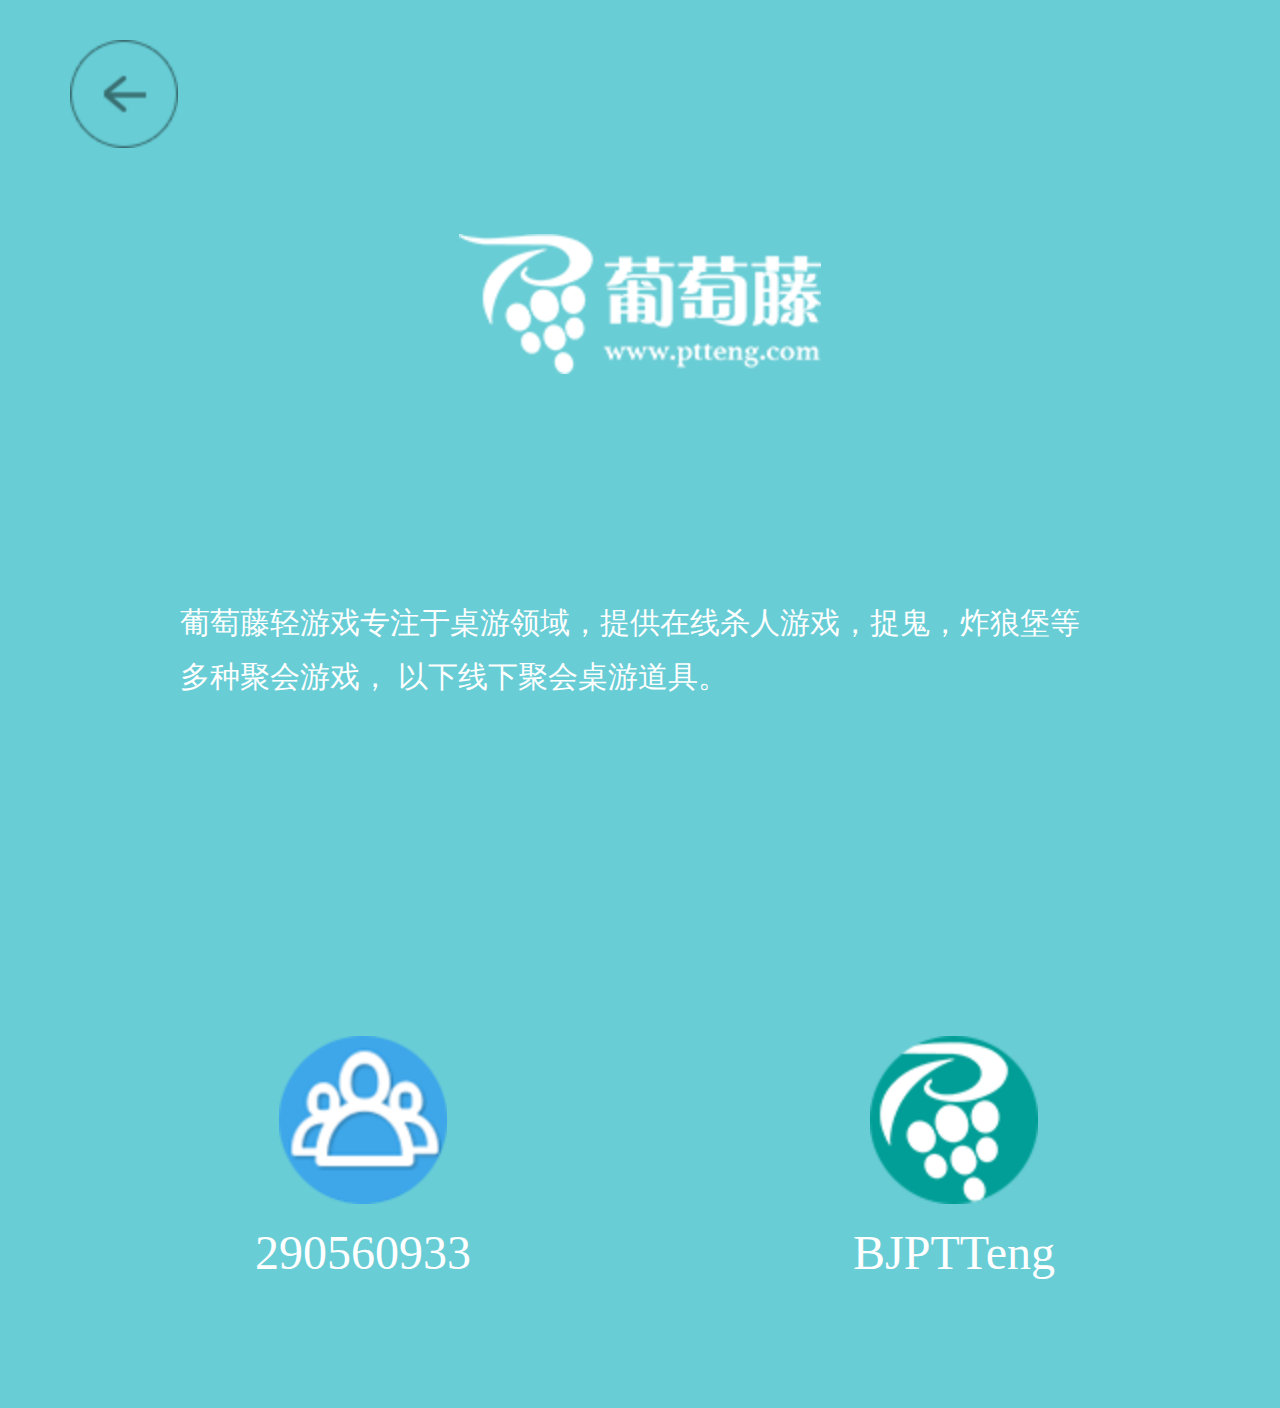
<file: task3/index.html>
<!DOCTYPE html>
<html>
<head>
    <meta charset="utf-8">
    <meta name="viewport" content="width=device-width,initial-scale=1.0,maximum-scale=1.0,minimum-scale=1.0,user-scalable=no" />    
    <title>Task3 MagicMirror</title>
    <link rel="stylesheet" type="text/css" href="styles/styles.css">
</head>
<body>
<div class="content">
    <div class="backward-icon">
        <img src="images/back.png" />
    </div>
    <div class="logo">
        <img src="images/logo.png" />
    </div>
    <p class="text">
        葡萄藤轻游戏专注于桌游领域，提供在线杀人游戏，捉鬼，炸狼堡等多种聚会游戏，
        以下线下聚会桌游道具。
    </p>
    <div class="footer">
        <div class="item1">
            <img src="images/img1.png" />
            <p>290560933</p>
        </div>
        <div class="item2">
            <img src="images/img2.png" />
            <p>BJPTTeng</p>
        </div>
    </div>
</div>

</body>
</html>
</file>
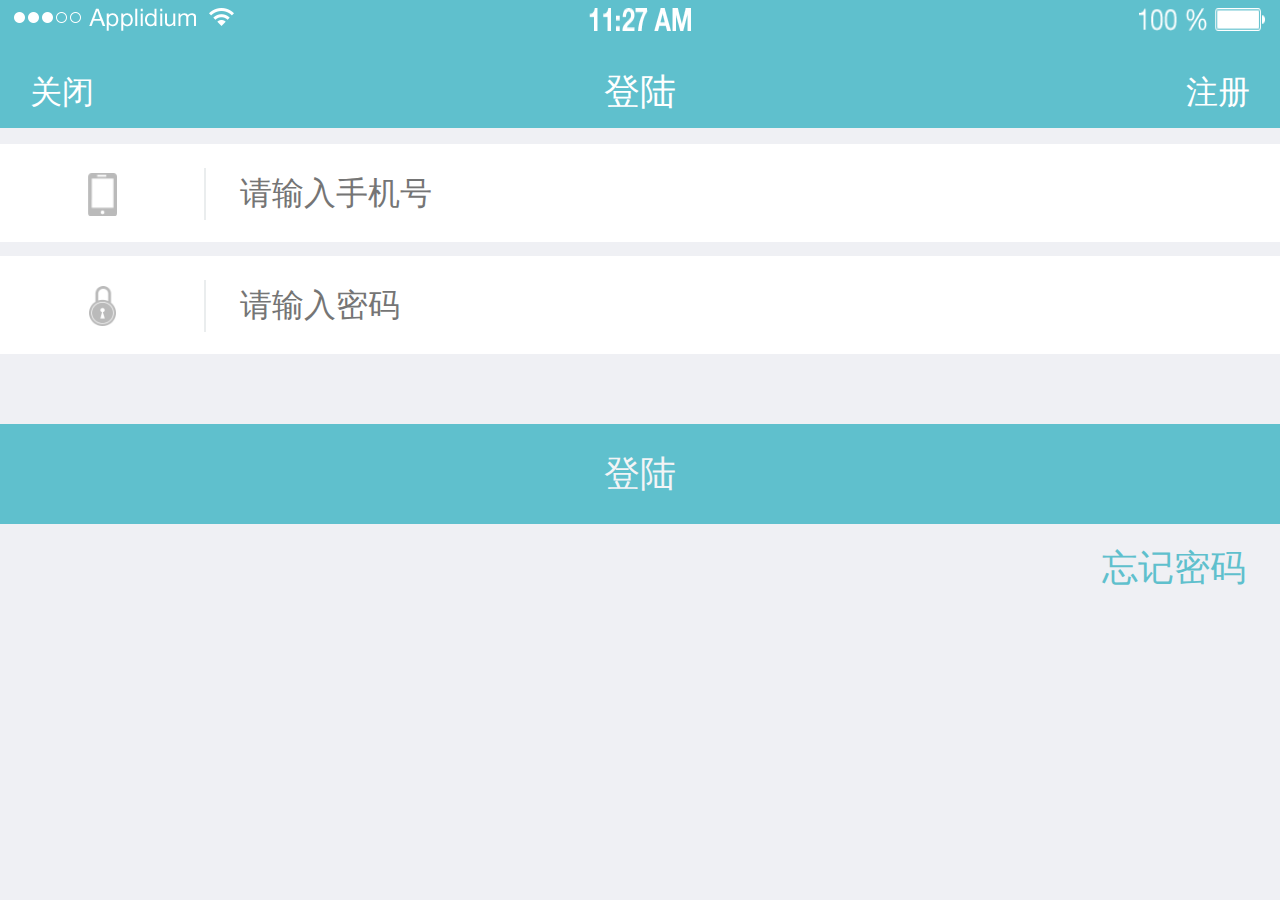
<file: task4/index.html>
<!DOCTYPE html>
<html>
<head>
	<meta charset="utf-8">
	<title>task4 登录页</title>
	<meta name="viewport" content="width=device-width,initial-scale=1,maximum-scale=1.0,minimum-scale=1.0,user-scalable=no" />
	<link rel="stylesheet" type="text/css" href="styles/style.css">
</head>
<body>
<header class="header">
	<div class="top">
		<span class="left"></span>
		<span class="center"></span>
		<span class="right"></span>
	</div>
	<div class="ctrl">
		<span class="close">关闭</span>
		<span class="login">登陆</span>
		<span class="register">注册</span>
	</div>
</header>
<div class="main">
	<div class="item item1">
		<label></label>
		<input type="text" placeholder="请输入手机号">
	</div>
	<div class="item item2">
		<label></label>
		<input type="text" placeholder="请输入密码">
	</div>
	<button class="btn">登陆</button>
	<p class="tip">忘记密码</p>
</div>
</body>
</html>
</file>
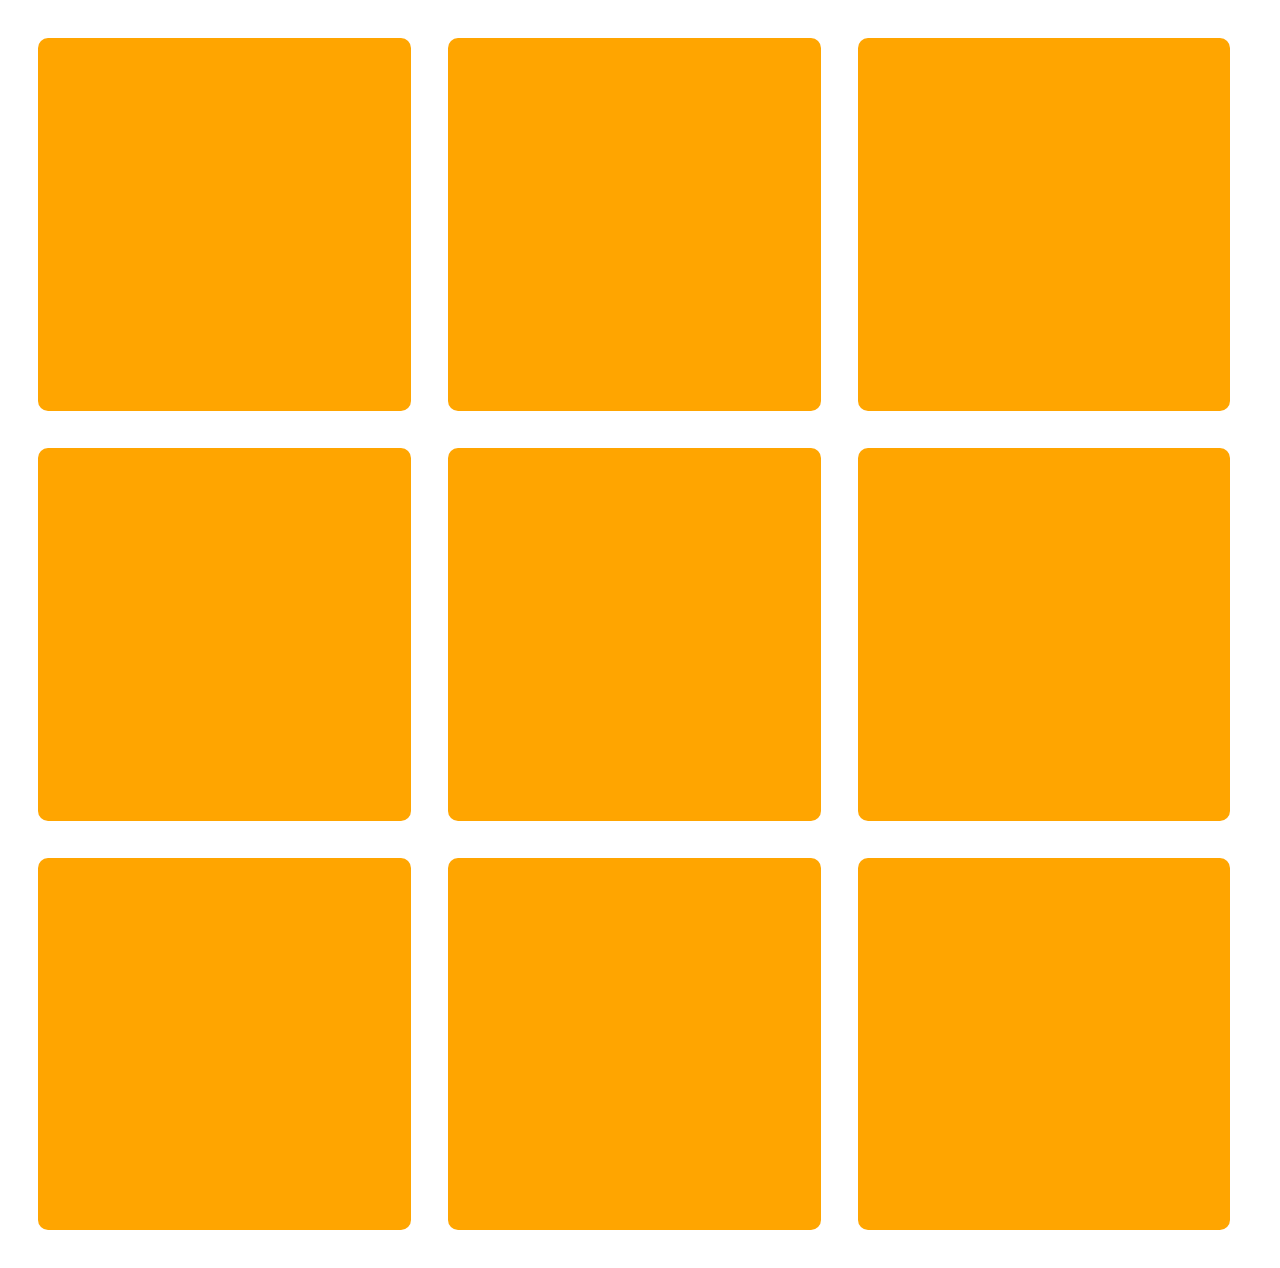
<file: task1/demo1-sudoku.html>
<!DOCTYPE html>
<html>
<head>
	<meta charset="utf-8">
    <meta name="viewport" content="width=device-width, initial-scale=1.0, maximum-scale=1.0, user-scalable=0">
	<title>task1-九宫格练习</title>
    <link rel="stylesheet" href="style.css">
</head>
<body>
    <div class="wrap">
        <div class="box"></div>
        <div class="box"></div>
        <div class="box"></div>
        <div class="box"></div>
        <div class="box"></div>
        <div class="box"></div>
        <div class="box"></div>
        <div class="box"></div>
        <div class="box"></div>
    </div>
</body>
</html>
</file>
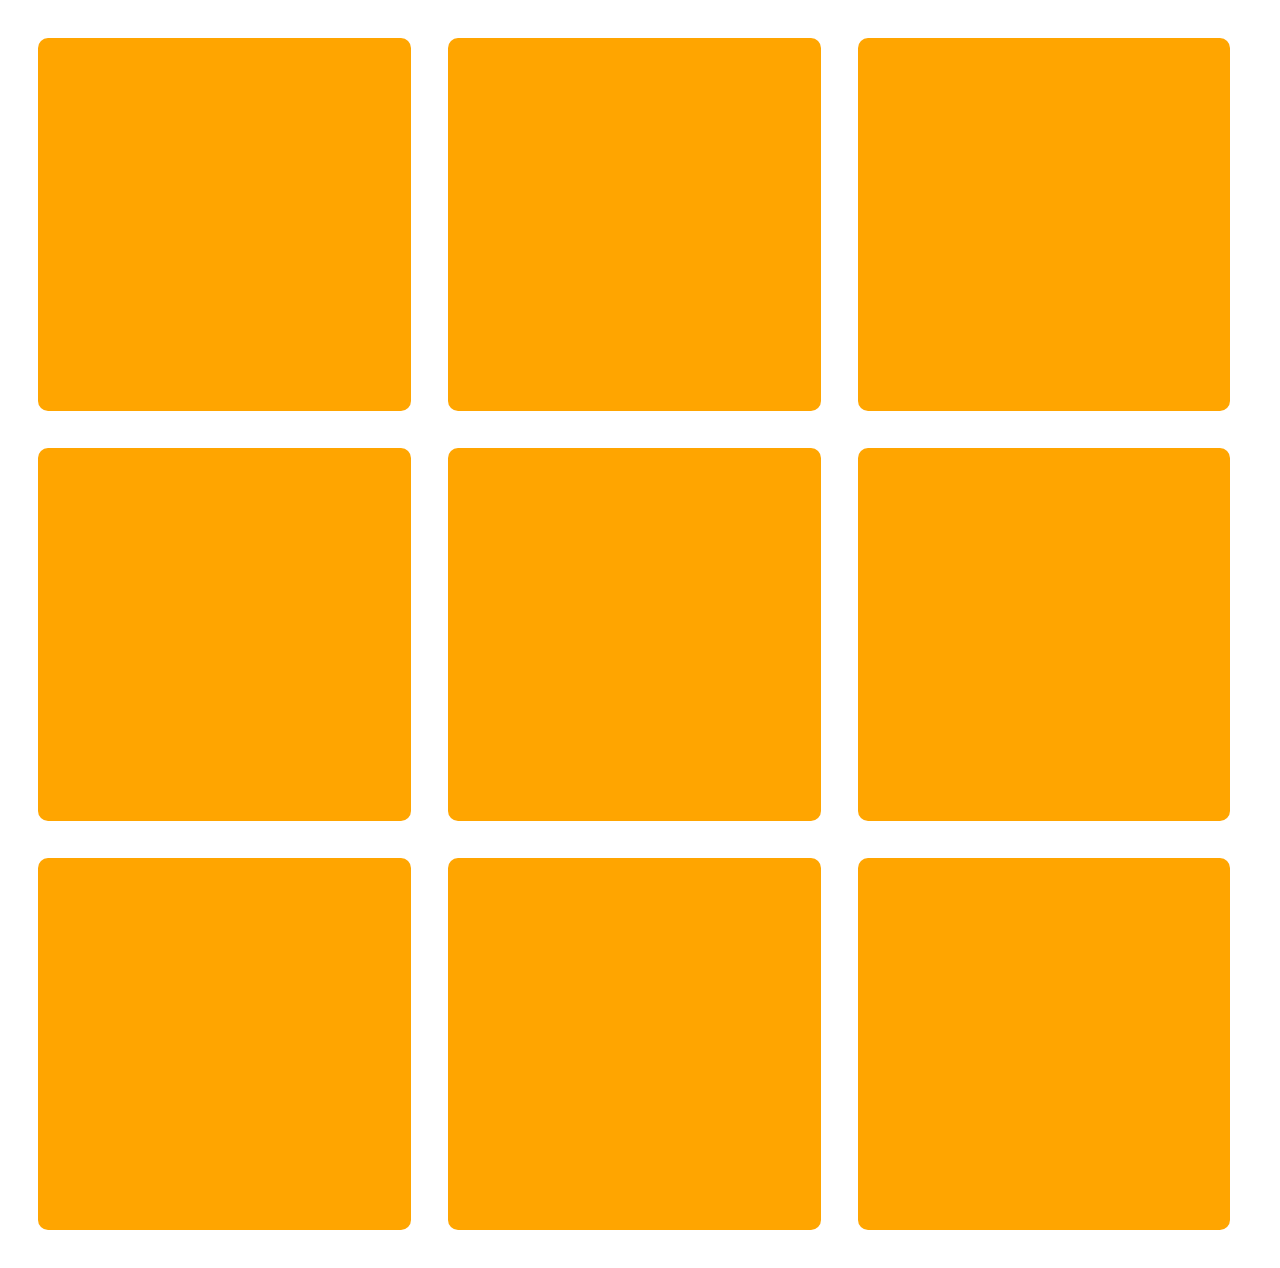
<file: task1/demo2-sudoku.html>
<!DOCTYPE html>
<html>
<head>
	<meta charset="utf-8">
    <meta name="viewport" content="width=device-width, initial-scale=1.0, maximum-scale=1.0, user-scalable=0">
	<title>task1-九宫格练习</title>
    <!-- <link rel="stylesheet" href="style.css"> -->
    <style type="text/css">
        body{
            margin: 0;
        }
        .wrap{
            padding: 3% 0 0 3%;
            font-size: 0;
        }
        .box {
            width: 30%; height: 0;
            padding-top: 30%;
            display: inline-block;
            margin:0 3% 3% 0; 
            background: #ffa500;
            border-radius: 10px;
        }
    </style>

</head>
<body>
    <div class="wrap">
        <div class="box"></div>
        <div class="box"></div>
        <div class="box"></div>
        <div class="box"></div>
        <div class="box"></div>
        <div class="box"></div>
        <div class="box"></div>
        <div class="box"></div>
        <div class="box"></div>
    </div>
</body>
</html>
</file>
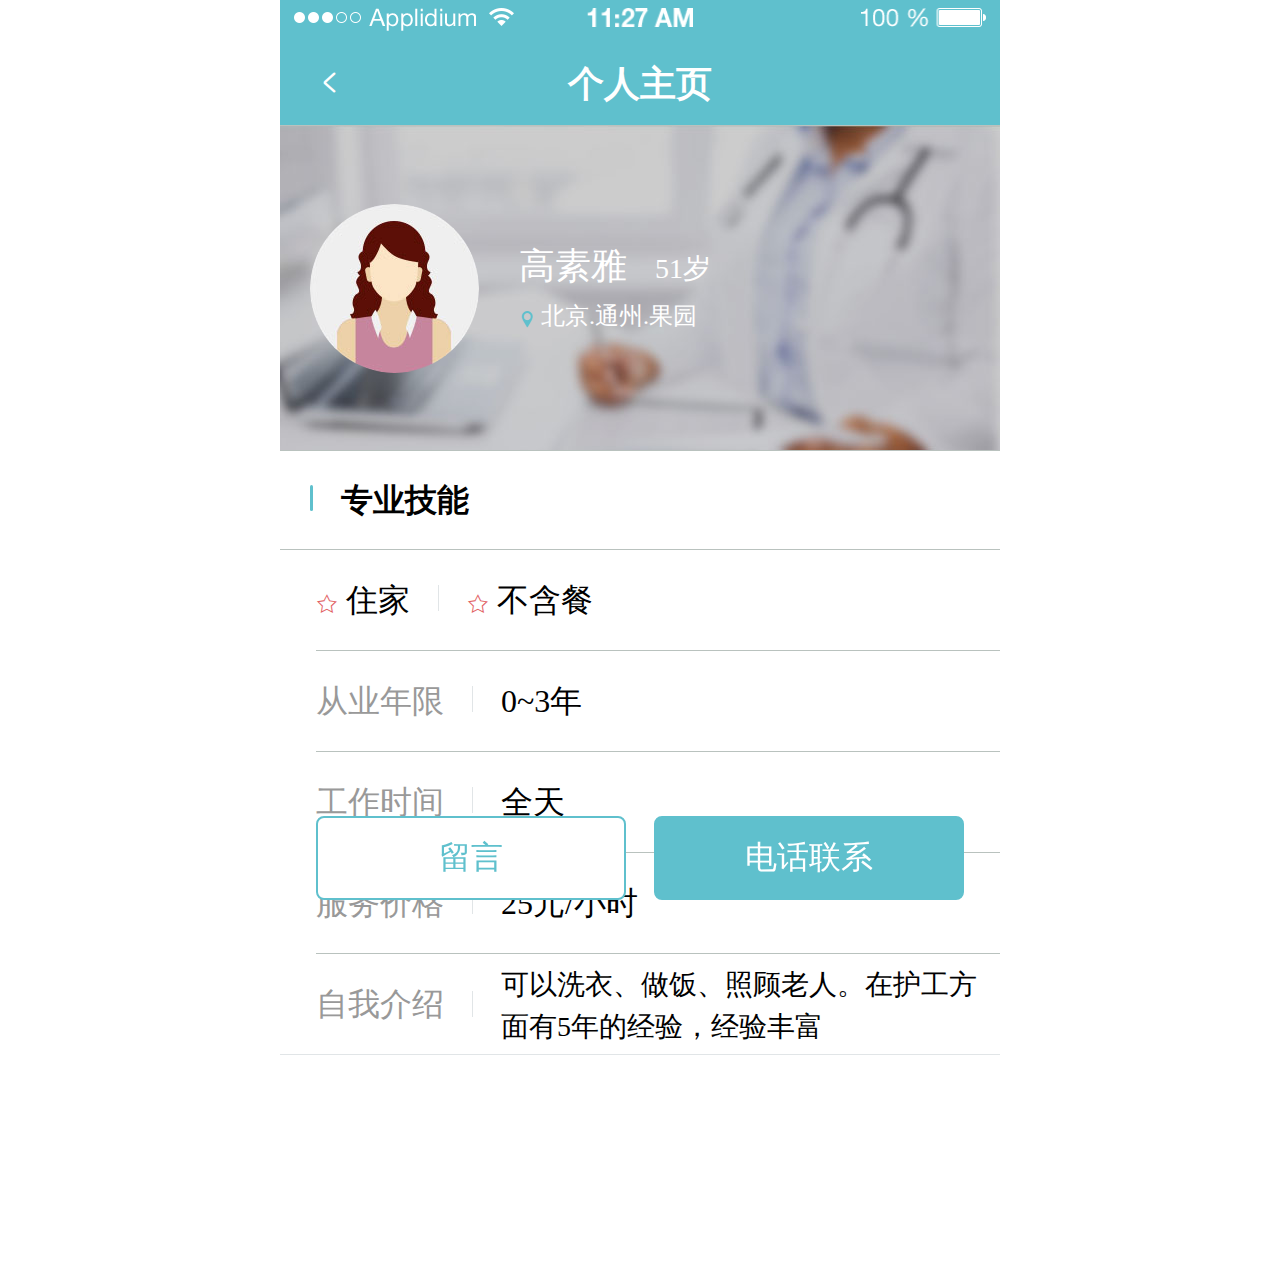
<file: task5/home.html>
<!DOCTYPE html>
<html>
<head>
	<meta charset="utf-8">
	<meta name="viewport" content="width=device-width,initial-scale=1.0,maximum-scale=1.0,user-scalable=no">
	<title>task5 护工主页</title>
	<link rel="stylesheet" href="styles/style.css" />
	<!-- <link rel="stylesheet" type="text/css" href="styles/iconfont.css"> -->
</head>
<body>
<header class="header">
	<div class="top">
		<span class="left"></span>
		<span class="center"></span>
		<span class="right"></span>
	</div>
	<h1 class="title">
		<span class="icon iconfont icon-back"></span>
		<span>个人主页</span>
	</h1>
</header>
<div class="content">
	<div class="basic-info">
		<div class="portrait">
			<img src="images/portrait.jpg" />
		</div>
		<p class="info1">
			<span class="name">高素雅</span>
			<span class="age">51岁</span>
		</p>
		<p class="info2">
			<span class="icon iconfont icon-location"></span>
			<span>北京.通州.果园</span>
		</p>
	</div>
	<div class="skill">
		<h2 class="content-title">
			<span class="icon-left"></span>
			专业技能
		</h2>
		<ul class="detail-list">
			<li>
				<span class="icon iconfont icon-star1"></span>
				<span>住家</span>
				<span class="split"></span>
				<span class="icon iconfont icon-star1"></span>
				<span>不含餐</span>
			</li>
			<li>
				<span class="item-title">从业年限</span>
				<span class="split"></span>
				<span>0~3年</span>
			</li>
			<li>
				<span class="item-title">工作时间</span>
				<span class="split"></span>
				<span>全天</span>
			</li>
			<li>
				<span class="item-title">服务价格</span>
				<span class="split"></span>
				<span class="salary">25元/小时</span>
			</li>
			<li class="intro">
				<span class="item-title">自我介绍</span>
				<span class="split"></span>
				<p class="experence">可以洗衣、做饭、照顾老人。在护工方面有5年的经验，经验丰富
				</p>
			</li>
		</ul>
		
		
	</div>

</div>
<footer>
	<button class="leave-msg">留言</button>
	<button class="contact">电话联系</button>
</footer>
</body>
</html>
</file>
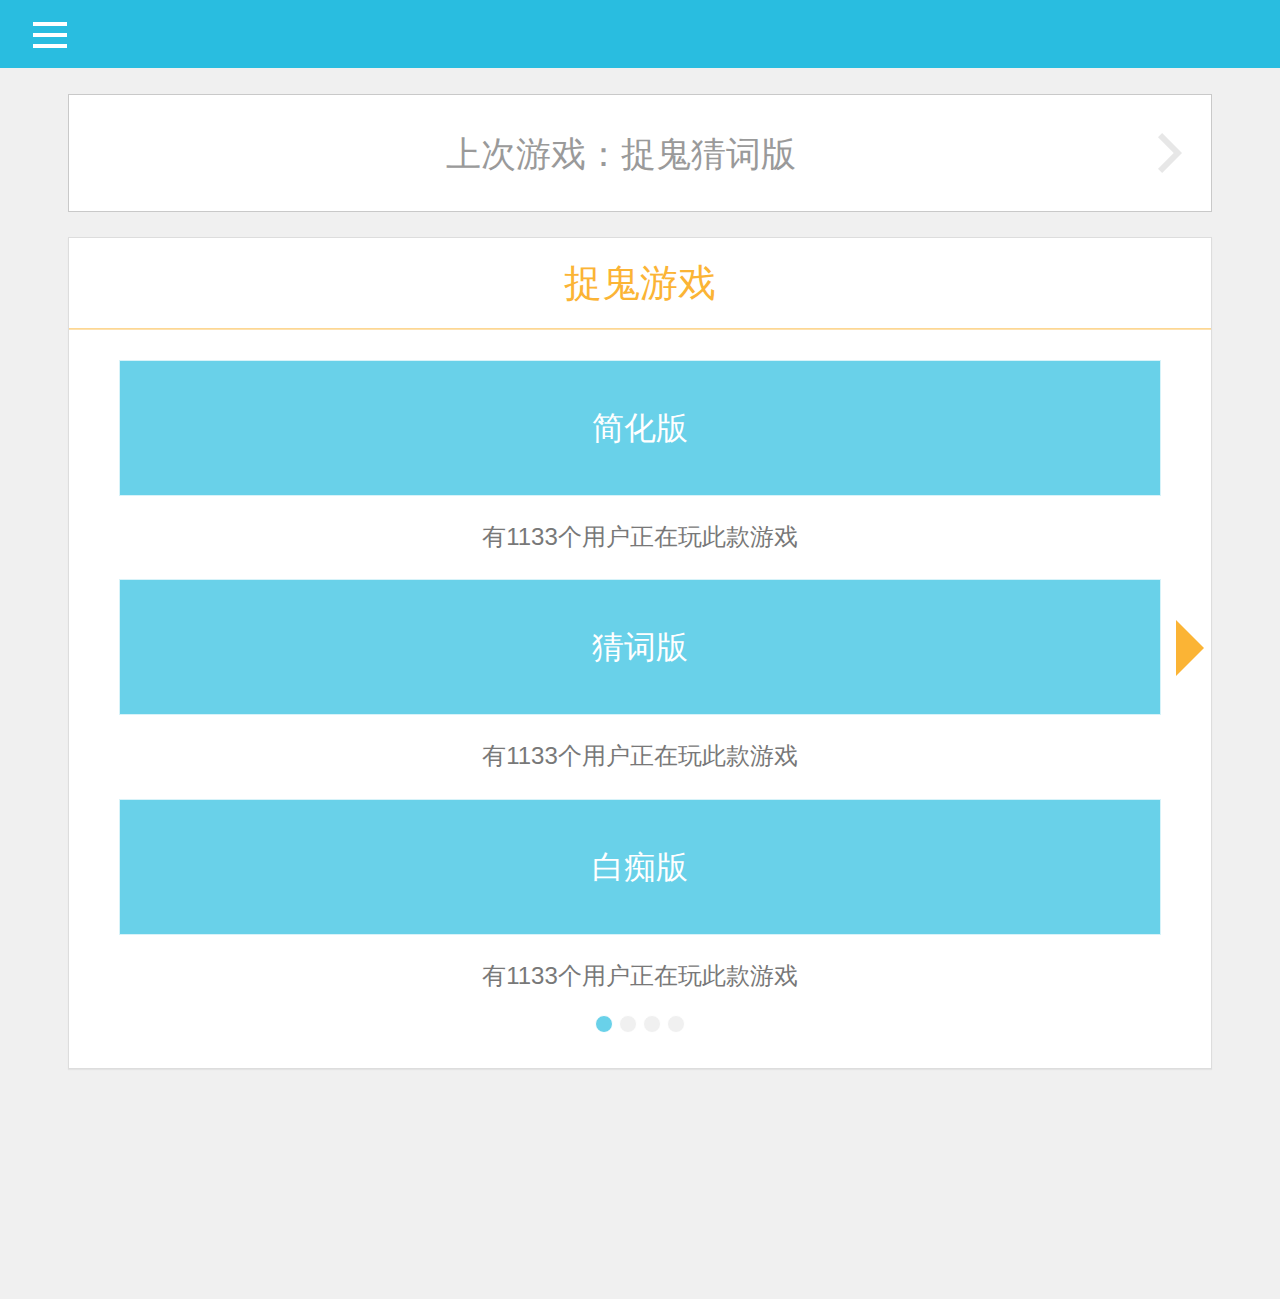
<file: task7/home.html>
<!DOCTYPE html>
<html>
<head>
	<meta charset="utf-8">
	<title>首页</title>
	<meta name="viewport" content="width=device-width,initial-scale=1.0,maximum-scale=1.0">
	<link rel="stylesheet" type="text/css" href="css/bootstrap.min.css">
	<link rel="stylesheet" type="text/css" href="css/style.css">

	<script type="text/javascript" src="js/jquery-3.1.1.js"></script>
	<script type="text/javascript" src="js/bootstrap.min.js"></script>
</head>
<body id="home">
<div class="container-fluid">
	<div class="row header">
		<div class="col-xs-12 text-left">
			<div class="icon-menu">
				<span class="line"></span>
				<span class="line"></span>
				<span class="line"></span>
			</div>
		</div>
	</div>
	<div class="row main-box">
		<div class="last-game col-xs-12">
			<span>上次游戏：捉鬼猜词版</span>
			<span class="next-icon"></span>
		</div>
		<div class="versions col-xs-12">
			<div class="panel panel-default">
				<div class="panel-heading">
					捉鬼游戏
				</div>
				<div class="panel-body">
					<ul class="list-group">
						<li class="list-group-item">简化版</li>
						<li class="des-text">
							有1133个用户正在玩此款游戏
						</li>
						<li class="list-group-item">猜词版</li>
						<li class="des-text">
							有1133个用户正在玩此款游戏
						</li>
						<li class="list-group-item">白痴版</li>
						<li class="des-text">
							有1133个用户正在玩此款游戏
						</li>
					</ul>
				</div>
				<ol class="carousel-indicators">
					<li ata-target="#carousel-example-generic" data-slide-to="0	" class="cur"></li>
					<li data-target="#carousel-example-generic" data-slide-to="1"></li>
					<li data-target="#carousel-example-generic" data-slide-to="2"></li>
					<li data-target="#carousel-example-generic" data-slide-to="2"></li>
				 </ol>	
				 <div class="triangle">
				 	
				 </div>
			</div>
		</div>
	</div>
</div>
</body>
</html>
</file>
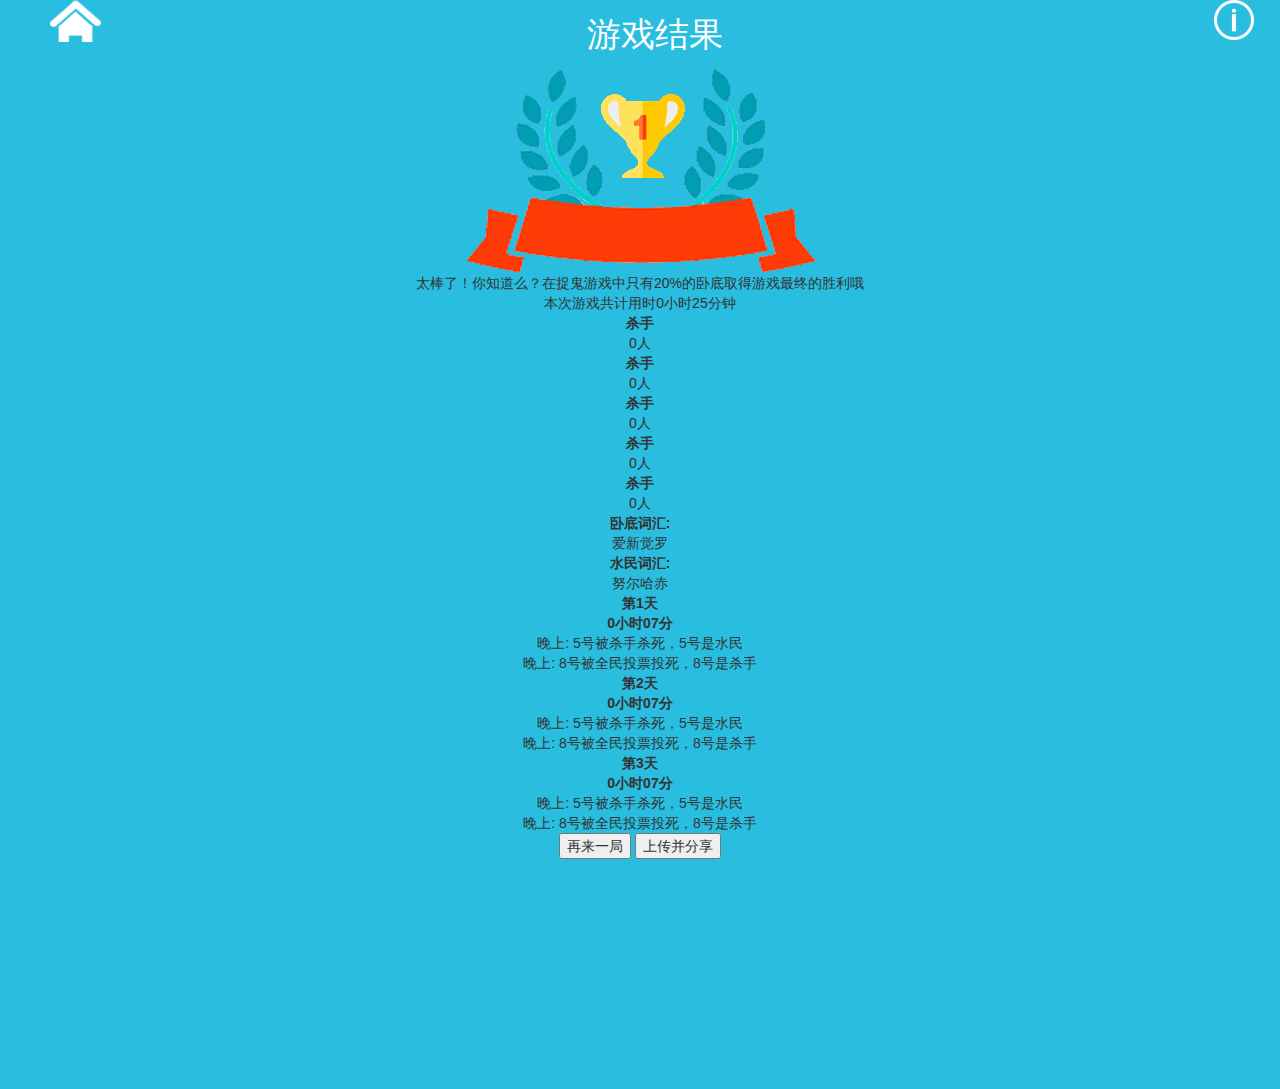
<file: task7/result.html>
<!DOCTYPE html>
<html>
<head>
	<meta charset="utf-8">
	<title>结果页面</title>
	<meta name="viewport" content="width=device-width,initial-scale=1.0,maximum-scale=1.0">
	<link rel="stylesheet" type="text/css" href="css/bootstrap.min.css">
	<link rel="stylesheet" type="text/css" href="css/style.css">

	<script type="text/javascript" src="js/jquery-3.1.1.js"></script>
	<script type="text/javascript" src="js/bootstrap.min.js"></script>
</head>
<body id="result">
<div class="container-fluid">
	<div class="header">
		<div class="col-xs-4 text-left">
			<a href="#" class="home-icon"></a>
		</div>
		<div class="title col-xs-4 text-center">
			游戏结果
		</div>
		<div class=" col-xs-4">
			<a href="#" class="info-icon"></a>
		</div>
	</div>
	<div class="row">
		<div class="result col-xs-12">
			<div>
				<img src="images/result.gif">
			</div>
			<p>
				太棒了！你知道么？在捉鬼游戏中只有20%的卧底取得游戏最终的胜利哦
			</p>
		</div>
		<div class="col-xs-12">
			<p>本次游戏共计用时<span>0</span>小时<span>25</span>分钟</p>
			<dl>
				<dt>杀手</dt><dd>0人</dd>
				<dt>杀手</dt><dd>0人</dd>
				<dt>杀手</dt><dd>0人</dd>
				<dt>杀手</dt><dd>0人</dd>
				<dt>杀手</dt><dd>0人</dd>
			</dl>
			<dl>
				<dt>卧底词汇:</dt><dd>爱新觉罗</dd>
				<dt>水民词汇:</dt><dd>努尔哈赤</dd>
			</dl>
		</div> 
	</div>
	<div class="process">
		<ul>
			<li>
				<dl>
					<dt>
						<span>第1天</span>
						<div>
							<span>0</span>小时<span>07</span>分
						</div>
					</dt>
					<dd>
						<p>晚上: 5号被杀手杀死，5号是水民</p>
						<p>晚上: 8号被全民投票投死，8号是杀手</p>
					</dd>
				</dl>
			</li>
			<li>
				<dl>
					<dt>
						<span>第2天</span>
						<div>
							<span>0</span>小时<span>07</span>分
						</div>
					</dt>
					<dd>
						<p>晚上: 5号被杀手杀死，5号是水民</p>
						<p>晚上: 8号被全民投票投死，8号是杀手</p>
					</dd>
				</dl>
			</li>
			<li>
				<dl>
					<dt>
						<span>第3天</span>
						<div>
							<span>0</span>小时<span>07</span>分
						</div>
					</dt>
					<dd>
						<p>晚上: 5号被杀手杀死，5号是水民</p>
						<p>晚上: 8号被全民投票投死，8号是杀手</p>
					</dd>
				</dl>
			</li>
		</ul>
	</div>
	<div class="row">
		 <button>再来一局</button>
		 <button>上传并分享</button>
	</div>
</div>
</body>
</html>
</file>
<file: task3/styles/styles.css>
body,p{
    margin: 0;padding: 0;
}
/*单位百分比，vw都是以浏览器可视窗宽度为基准*/
html {
    font-size: 62.5%;
}
body{
    width: 100%;height: 100%;
    background: #68cdd5;
}
.content{
    width: 100%;
}
.backward-icon img{
    margin-top: 3.125%;margin-left: 5.468%;
    width: 8.4375%;
}
.logo{
    margin-top: 6.5625%;margin-bottom: 17.1875%;
    width: 100%;
    text-align: center;
}
.logo img{
    width: 28.28125%;
}

.text{
    padding: 0 15.625% 0 14.0625%;
    font: 3rem/1.8 STXihei,SimHei,STHeiti,"microsoft yahei";
    color: #fff;
    text-align: justify;
}
@media (max-width: 640px){
    .text{
        font-size: 4.6875vw;
    }
}
.footer{
    margin-top: 25.9375%;margin-bottom: 10%;
    overflow: hidden;
    text-align: center;
    color: #fff;
    font: 3.75vw SimHei,STHeiti,"microsoft yahei";
}

.footer .item1{
    float: left;
    width: 50%;
    padding: 0 12.34375% 0 19.0625%;
    /*width: 18.59375%;*/
    box-sizing: border-box;
}
.footer .item1 img{
    width: 70.588%;
    margin-bottom: 10px;
    /*border-radius: 50%;overflow: hidden;*/

}

.footer .item2{
    float: right;
    width: 50%;

    padding: 0 17.5% 0 16.5625%;
    box-sizing: border-box;
}
.footer .item2 img{
    width: 82.3529%;
    margin-bottom: 10px;
}
</file>
<file: task4/styles/style.css>
body,p{
	margin: 0;padding: 0;
}
html{
	webkit-text-size-adjust:none; 
	font-size: 100px;
}
body{
	background: #eff0f4;
	font: 0.36rem STHeiti,simsun,"microsoft yahei";
}
.header{
	width: 100%;
	height: 1.28rem;
	position: fixed;
	background: #5fc0cd;
	color: #fff;
}
.top{
	height: .4rem;width: 100%;padding-top: .08rem;
	text-align: center;
}

.top .left{
	position: absolute;
	width: 2.2rem;height: .23rem;
	left: 0.14rem;top: .08rem;
	background: url(../images/wifi.png) no-repeat;
	background-size: 2.2rem .23rem;
}
.top .center{
	position: absolute;
	width: 1.02rem;height: .23rem;
	left: 50%;top: .08rem;
	margin-left: -.51rem;
	background: url(../images/time.png) no-repeat;
	background-size: 1.02rem .23rem;
}
.top .right{
	position: absolute;
	width: 1.26rem;height: .23rem;
	right: .15rem; top: .08rem;
	background: url(../images/battery.png) no-repeat;
	background-size: 1.26rem .23rem;
}
.ctrl{
	line-height: .88rem;
	text-align: center;
}
.close,.register{
	position: absolute;
	font-size: .32rem;
}
.login{
	position: absolute;
	left: 50%;margin-left: -1em;
}
.close{
	left: .3rem;
}
.register{
	right: .3rem;
}
.main{
	padding-top: 1.44rem;
	width：100%;

}
.item{
	width: 100%;height: .5rem;
	padding: .24rem 0;
	background: white;
}
.item1{
	margin-bottom: .14rem;
}

label{
	float: left;
	height: .52rem;width: 15.97%;
	border-right: 2px solid #eaedee;
	background: green;
}
.item1 label{
	background: url(../images/phone.png) no-repeat 50% 50%;
	background-size: .29rem .43rem;
}
.item2 label{
	background: url(../images/pwd.png) no-repeat 50% 50%;
	background-size: .27rem .4rem;

}

input{
	float: left;
	height: .5rem;width: 80%;
	text-indent: 1em;
	border: none;
	font: .32rem STHeiti,simsun;
	box-sizing: border-box;
}
.btn{
	width: 100%;
	height: 1rem;
	margin-top: .7rem; margin-bottom: .2rem;
	border: none;
	background: #5fc0cd;
	font: .36rem STHeiti,simsun;
	color: #f3f4f6;
}
.tip{
	float: right;
	margin-right: .34rem;
	font: .36rem STHeiti;
	color: #5fc0cd;
}

@media (max-width:720px){
	html{
		font-size: 13.89vw;
	}
}
</file>
<file: task1/style.css>
body{
    margin: 0;
}
.wrap{
    padding: 3% 0 0 3%;
}
.box {
    width: 30%; height: 0;
    padding-top: 30%;
    float: left;
    margin:0 3% 3% 0; 
    background: #ffa500;
    border-radius: 10px;
}
</file>
<file: task5/styles/style.css>
body,p,h1,h2,h3,h4,ul,li{
	padding: 0;margin: 0;
}

ul,li{
	list-style: none;
}
a{
	text-decoration: none;
}
.clearfix::after{
	content: "";
	display: block;
	clear: both;
}
/*阿里图标*/

@font-face {font-family: "iconfont";
  src: url('iconfont.eot?t=1487718179170'); /* IE9*/
  src: url('iconfont.eot?t=1487718179170#iefix') format('embedded-opentype'), /* IE6-IE8 */
  url('iconfont.woff?t=1487718179170') format('woff'), /*chrome, firefox*/
  url('iconfont.ttf?t=1487718179170') format('truetype'), /* chrome, firefox, opera, Safari, Android, iOS 4.2+*/
  url('iconfont.svg?t=1487718179170#iconfont') format('svg'); /* iOS 4.1- */
}
.iconfont {
  font-family:"iconfont" !important;
  font-size:16px;
  font-style:normal;
  -webkit-font-smoothing: antialiased;
  -moz-osx-font-smoothing: grayscale;
}

.icon-home:before { content: "\e607"; }

.icon-location:before { content: "\e692"; }

.icon-back:before { content: "\e697"; }

.icon-more:before { content: "\e6a7"; }

.icon-triangle:before { content: "\e688"; }

.icon-edit:before { content: "\e766"; }

.icon-star1:before { content: "\e601"; }

.icon-calendar:before { content: "\e64c"; }

.icon-icon:before { content: "\e600"; }

.icon-map:before { content: "\e648"; }







html{

	font-size: 100px;
}
body{
	font-size: .32rem;
}
.header{
	width: 7.2rem;
	height: 1.25rem;
	position: fixed;
	left: 50%;margin-left: -3.6rem;
	background: #5fc0cd;
	color: #fff;
	// border-bottom: 1px solid #bdc6c1;
}
.top{
	height: .35rem;width: 100%;padding-top: 1.111%;
	text-align: center;
}

.top .left{
	position: absolute;
	width: 2.2rem;height: .23rem;
	left: 1.94444%;top: .p8rem;
	background: url(../images/wifi.png) no-repeat;
	background-size: contain;
}
.top .center{
	position: absolute;
	width: 1.06rem;height: .23rem;
	left: 50%;top: .08rem;
	margin-left: -0.53rem;
	background: url(../images/time.png) no-repeat;
	background-size: contain;
}
.top .right{
	position: absolute;
	width: 1.25rem;height: .23rem;
	right:0.14rem; top:  .08rem;
	background: url(../images/battery.png) no-repeat;
	background-size: contain;
}  

.title{
	width: 100%;height: .82rem;
	text-align: center;
	line-height: .82rem;
	font-size: .36rem;
}
header .title .icon{
	position: absolute;
	left: 4.722%;
	font-size: .3rem;
	color: #fff;
}
.content{
	padding-top: 1.25rem; padding-bottom: 2.26rem;
	width: 7.2rem;
	margin: 0 auto;
	
}
.basic-info{
	width: 7.2rem; height: 3.26rem;
	padding-top: .78rem;padding-left: .3rem;padding-right: 2.7rem;
	border-top: 1px solid #b9c2be;border-bottom: 1px solid #b9c2be;
	background: url(../images/basic_bg.jpg) no-repeat;
	box-sizing: border-box;
	color: #fff;
}
.portrait{
	float: left;
	width: 1.69rem;height: 1.69rem;	
	border-radius: 50%;
	overflow: hidden;
}
.portrait img{
	width: 100%;
	vertical-align: top;
}
.info1,.info2{
	float: left;
	margin-left: .4rem;
}
.info1{
	margin-top: .38rem;
}
.info1 .icon-location{
	font-size: .2rem;
	color: #5fc0cd;
}
.name{
	font-size: .36rem;
	margin-right: .2rem;
}
.age{
	font-size: .28rem;
}
.info2{
	margin-top: .094rem;
	font-size: .24rem;
}
.info2 .icon{
	color: #5fc0cd;
}
.content-title{
	height: .98rem;width: 100%; 
	border-bottom: 1px solid #b9c2be;
	font-size: .32rem;
	line-height: .98rem;
}
.content-title .icon-left{
	display: inline-block;
	margin-left: .3rem;margin-right: .2rem;
	width: 0.03rem;height: .26rem;
	border-radius: 0.02rem;
	background-color: #5fc0cd;
}
.detail-list{
	padding-left: .36rem;
	font-size: .32rem;
	border-bottom: 1px solid #e1e5e7;
	
}
.detail-list .icon{
	color:#e26163;
	font-size: 0.22rem;
	vertical-align: middle;
}
.detail-list li{
	width: 100%;
	height: 1rem;
	border-bottom: 1px solid #b9c2be;
	line-height: 1rem;
	// display: table-cell;
	// vertical-align:middle; 

}
.detail-list .intro{
	line-height: 0;
	border-bottom: none;
}
.detail-list .experence{
	display: inline-block;
	width: 70%;
	padding-top: .1rem;
	font-size: .28rem;
	line-height: 1.5;
	// vertical-align: top;
}
.item-title{
	color: #999;
}
.intro .item-title{
	line-height: 1rem;
	vertical-align: top;
}
.detail-list .salary{
	line-height: 1.5;
}
.detail-list .split{
	display: inline-block;
	width: 1px;height: .26rem;
	margin: 0 .2rem;
	background: #e1e5e7;

}
.intro .split{
	vertical-align: top;
    margin-top: .37rem;
}




footer{
	width: 7.2rem;height: 2.26rem;
	position: fixed;
	left: 50%;margin-left: -3.6rem;
	bottom: 0;

}
.leave-msg,.contact{
	position: absolute;bottom: 0;
	display: inline-block;
	width: 43%;height: .84rem;
	
	border: 2px solid #5fc0cd;
	border-radius: .08rem;
	font-size: .32rem;
}
.leave-msg{
	color: #5fc0cd;
	background: #fff;
	left: 5%;
}
.contact{
	background-color: #5fc0cd;
	color: #fff;
	right: 5%;
}


@media (max-width:720px) {
	html{
		font-size: 13.89vw;
	}
}




/* 第二页*/

.tab{
	position: absolute;
	width: 1.44rem; height: .7rem;
	border-radius: .1rem;
	font-size: .34rem;
	text-align: center;
	line-height: .7rem;
}
.employer{
	left: 50%;
	margin-left: -1.38rem;
	background-color: #55a8b3;
	color: #fff;
}
.carer{
	left: 50%;
	margin-left: -.06rem;
	background-color: #fff;
	color: #5fc0cd;
}
.header .icon-map{
	position: absolute;right: .3rem;
	font-size: .4rem;
	color: #fff;
	bottom: .22rem;
}
.options{
	border-bottom: 1px solid #e1e5e7;
}
.options li{
	float: left;
	width: 33%;

	line-height: .8rem;
	text-align: center;
}
.options .spacer{
	float: left;
	width: 1px;height: .8rem;
	background: url(../images/split.png) no-repeat;
	background-size: contain;
}
.options .icon-triangle{
	float: right;
	margin-right: .12rem;
	font-size: .36rem;

}

.info-list li{
	border-bottom: 1px solid #e1e5e7;
	padding-left: .3rem;padding-right: .3rem;
	color: #aaa;
	font-size: 0;
	
}
.info-list .brief{
	display: inline-block;
	height: 1.8rem;
	width: 60%;
	font-size: .28rem;
	line-height: 2;
	vertical-align: top;
}
.info-list .pay-box{
	display: inline-block;
	height: 1.8rem;
	width:40%;
	vertical-align: top;
	font-size: .3rem;
	line-height: 1.6rem;
	text-align: right;
}
.info-list .pay{
	color:#e74c25;
	vertical-align: top;
}
.info-list .iconfont{
	font-size: .3rem;
}
.info-list .icon-more{
	color: #5fc0cd;
	font-weight: bold;
	font-size: .4rem;
	vertical-align: middle;
}
.info-list .date{
	color: #000;
	padding-left: .38rem;
}

.footer{

	height: 1.25rem;
	height: 1rem;
	background: #f8fafb;
	text-align: center;
	
}
.footer .menu-item{
	display: inline-block;
	width: 33.3%;
	vertical-align: middle;

}
.footer .menu-item a{
	display:  inline-block;
	color: #5fc0cd;
}
.footer a.menu-item{
	width: .94rem;height: .94rem;
	background-color: #5fc0cd;
	border-radius: 50%;
	color: #fff;
	line-height: .94rem;
	vertical-align: middle;
	box-sizing: border-box;
}
.footer .iconfont{
	font-size: .5rem;
	padding-left: .08rem;
}
.footer .menu-item .personal{
	color: #999;
}
</file>
<file: task5/styles/iconfont.css>
@font-face {font-family: "iconfont";
  src: url('iconfont.eot?t=1487718179170'); /* IE9*/
  src: url('iconfont.eot?t=1487718179170#iefix') format('embedded-opentype'), /* IE6-IE8 */
  url('iconfont.woff?t=1487718179170') format('woff'), /* chrome, firefox */
  url('iconfont.ttf?t=1487718179170') format('truetype'), /* chrome, firefox, opera, Safari, Android, iOS 4.2+*/
  url('iconfont.svg?t=1487718179170#iconfont') format('svg'); /* iOS 4.1- */
}

.iconfont {
  font-family:"iconfont" !important;
  font-size:16px;
  font-style:normal;
  -webkit-font-smoothing: antialiased;
  -moz-osx-font-smoothing: grayscale;
}

.icon-home:before { content: "\e607"; }

.icon-location:before { content: "\e692"; }

.icon-back:before { content: "\e697"; }

.icon-more:before { content: "\e6a7"; }

.icon-triangle:before { content: "\e688"; }

.icon-edit:before { content: "\e766"; }

.icon-star1:before { content: "\e601"; }

.icon-calendar:before { content: "\e64c"; }

.icon-icon:before { content: "\e600"; }

.icon-map:before { content: "\e648"; }
</file>
<file: task7/css/style.css>
body,p,h1,h2,h3,h4,ul,dl,dt,dd,li{
	padding: 0; margin: 0;
}



li{
	list-style: none;
}




html{
	font-size: 100px;
}

body{
	background-color: #29bde0;
	padding: .68rem 0 2.3rem 0;
	text-align: center;
}


.header{
	position: fixed;
	z-index: 10;
	top: 0;
	width: 100%; height: .68rem;
	padding: 0 .2rem;
	line-height: .68rem;
	background-color: #29bde0;
	color: #fff;
	font-size: .34rem;
}




.icon-menu{
	display: inline-block;
	width: .39rem; height: .4rem;
	border: 2px solid #fff;
	margin-top: .15rem;
}
.icon-menu .line{
	display: block;
	margin: .07rem 0 0 .03rem;
	width: .29rem;height: .02rem;
	background-color: #fff;
}

.close-btn{
	text-align: right;
}


.tips-area{
	margin-bottom: .4rem;
	padding: 0;
	font-size: .26rem;
	text-align: left;
}
.tips-bubble{
	position: relative;
	width: 100%; height: .82rem;
	padding-left: .46rem;
	margin-bottom: .25rem;
	background-color: #b9e9f5;
	line-height: .82rem;

}
.tips-bubble .triangle{
	width: 15px;height: 13px;
	border-top: 13px solid #b9e9f5;
	border-left: 8px solid transparent; 
	border-right: 8px solid transparent; 
	border-bottom: 13px solid transparent;

	position: absolute;
	top: .81rem; left: .72rem;
}

.tips-area .music{
	float: right;
	width: 1rem;
}
.tips-area .music audio{
	width: 100%;
}
.tips{
	padding-left: .47rem;
	font-size: .24rem;
	color: #fff;
}








.vote-area .vote-item{
	display: inline-block;
	margin-bottom: .23rem;
}
/*.vote-area .vote-item:hover .play-panel{
	visibility: visible;
}*/
.vote-area .person{
	width: 1.36rem; height: 1.36rem;
	margin-bottom: .21rem;
	padding: .05rem;
	background-color: #fff;
	
}
.role{
	width: 100%;height: 1rem;
	background-color: #f5c97b;
	line-height: 1rem;
	font-size: .3rem;
	color: #565656;
}
.number{
	width: 100%;height: .26rem;
	background-color: #83b09a;
	line-height: .26rem;
	font-size: .22rem;
	color: #fff;
}
.vote-area .play-panel{
	visibility: hidden;
}
.play-panel.current{
	visibility: visible;
}
.vote-area .play{
	float: left;
	width: .30rem; height: .30rem;
	margin-right: .05rem;
	background: #fff url(../images/play_icon.png) no-repeat;
	background-size: 1.2rem .3rem;
}

.vote-area .play:nth-child(2){
	background-position: -.3rem 0;
}
.vote-area .play:nth-child(3){
	background-position: -.6rem 0;
}
.vote-area .play:nth-child(4){
	background-position: -.9rem 0;
	margin-right: 0;
}
.btn-area{
	width: 100%;
	padding: .42rem 0 .61rem 0;
	position: fixed;
	bottom: 0;
	background-color: #29bde0;
}
.btn-area .col-xs-12{
	padding: 0 2rem;
}
.vote-btn{
	font-size: .4rem;
	height: .87rem;
	background-color: #fbb435;
	color: #fff;
}

@media (max-width:640px){
	html{
		font-size: 15.625vw;
	}
}




/*首页样式*/
#home{
	background-color: #f0f0f0;
}
#home .icon-menu{
	border: none;
}
#home .header .col-xs-12{
	padding: 0;
}
#home .icon-menu{
	margin-left: .1rem;
}
#home .icon-menu .line{
	display: block;
	margin-bottom: .07rem;
	width: .34rem;height: .04rem;
	background-color: #fff;
}
.main-box{
	padding: 0 5.468%;
	margin-top: .26rem;
	border: none;
}
.last-game{
	height: 1.18rem;
	margin-bottom: .25rem;
	border: 1px solid #c9c9c9;
	background-color: #fff;
	font-size: .35rem;
	color: #9a9a9a;
	line-height: 1.18rem;
}
.next-icon{
	float: right;
	width: .24rem; height: .4rem;
	margin-right: .14rem;margin-top: .38rem;
	background: url(../images/next_icon.png) no-repeat;
}
.versions{
	background-color: #fff;
	padding: 0;

}
.versions .panel{
	border-radius: 0;
	margin-bottom: 0;
}
.versions .panel-heading{
	height: .91rem;
	border-bottom: ;
	background-color: #fff;
	color: #fbb435;
	border-bottom-color: #fdd793;
	font-size: .38rem;
	line-height: .71rem;
}
.versions .panel-body{
	border-top: 1px solid #fde1ae;
	padding: .3rem .5rem;
}
.versions .list-group-item{
	height: 1.36rem;
	padding: 0;
	color: #fff;
	background-color: #69d1e9;
	border-color: #d7f3f9;
	border-radius: 0;
	line-height: 1.34rem;
	font-size: .32rem;
}
.versions .des-text{
	padding: .25rem 0;
	font-size: .24rem;
	color: #787878;
}

.versions .carousel-indicators li{
	width: .18rem;height: .18rem;
	background-color: #f0f0f0;
}
.versions .carousel-indicators .cur{
	background-color: #69d1e9;
}

.triangle{
	position: absolute;
	right: -.2rem; top:46%;
	width: 0;height: 0;
	border: .28rem solid transparent;
	border-left-color: #fbb435;
}





/*结果页*/
.home-icon{
	float: left;
	width: .51rem; height: .42rem;
	background: url(../images/result_icon.png) no-repeat;
}
.info-icon{
	float: right;
	width: .51rem; height: .42rem;
	background: url(../images/result_icon.png) no-repeat 0 -.5rem;
}
#result .header{
	margin-bottom: .09rem;
}
</file>
